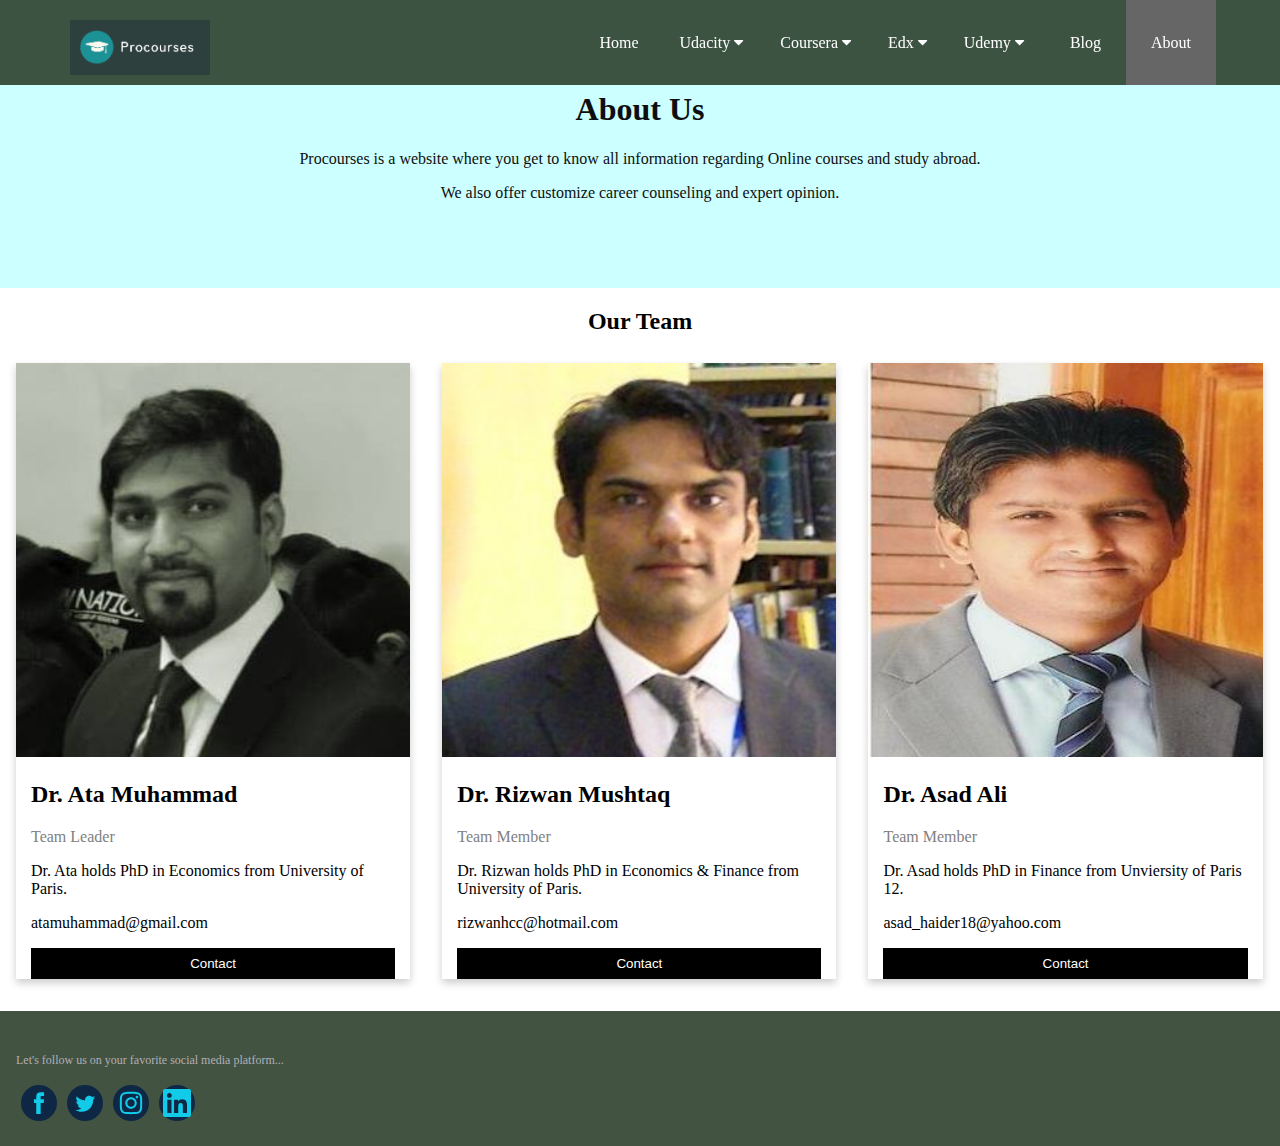
<file: web/html/about.html>
<!DOCTYPE html>
<html>
<head>
<meta name="viewport" content="width=device-width, initial-scale=1">
<link rel="stylesheet" type="text/css" href="../css/about.css">
<link rel="stylesheet" href="../css/stylesheet.css">
<link rel="stylesheet" href="../css/responsive.css">
<link rel="stylesheet" type="text/css" href="../css/dropdown.css">
<link rel="stylesheet" href="//maxcdn.bootstrapcdn.com/font-awesome/4.5.0/css/font-awesome.min.css">
<link rel="stylesheet" href="https://cdnjs.cloudflare.com/ajax/libs/font-awesome/4.7.0/css/font-awesome.min.css">

<script>
// Add active class to the current button (highlight it)
var header = document.getElementById("header-right");
var btns = header.getElementsByClassName("btnn");
for (var i = 0; i < btns.length; i++) {
btns[i].addEventListener("click", function() {
var current = document.getElementsByClassName("active");
if (current.length > 0) { 
current[0].className = current[0].className.replace(" active", "");
}
this.className += " active";
});
}
</script>

</head>
<body>
<!-- <?php $IPATH = $_SERVER["DOCUMENT_ROOT"]."/assets/php/"; include($IPATH."headernav.html"); ?> -->
<header>
  <div class="container">
    <div class="header-left">
      <a href="#logo">
      <img class="logo" src="../images/logo2.png"></a>
    </div>
    
    <span class="fa fa-bars menu-icon"></span>

    <div class="header-right">
      <a href="index.html" class="btnn" id=#logo>Home</a>
      <div class="dropdown">
        <button class="dropbtn">Udacity
          <i class="fa fa-caret-down"></i>
        </button>
        <div class="dropdown-content">
          <a href="info.html">Data Science</a>
          <a href="#">Machine Learning</a>
          <a href="#">Web Development</a>
        </div>
      </div>
     <!-- <a href="info.html" class="btnn">Course Info</a> -->
     <!-- <a href="study.html" class="btnn">Study Abroad</a> -->
     <div class="dropdown">
      <button class="dropbtn">Coursera 
      <i class="fa fa-caret-down"></i>
      </button>
      <div class="dropdown-content">
        <a href="study.html">Data Science</a>
        <a href="#">Machine Learning</a>
        <a href="#">Web Development</a>
      </div>
    </div> 
   
    <!--Dropdown of edx-->        
    <div class="dropdown">
      <button class="dropbtn">Edx 
      <i class="fa fa-caret-down"></i>
      </button>
      <div class="dropdown-content">
        <a href="study.html">Data Science</a>
        <a href="#">Machine Learning</a>
        <a href="#">Web Development</a>
      </div>
    </div> 

    <!--Dropdown of udemy-->
    <div class="dropdown">
      <button class="dropbtn">Udemy 
      <i class="fa fa-caret-down"></i>
      </button>
      <div class="dropdown-content">
        <a href="study.html">Data Science</a>
        <a href="#">Machine Learning</a>
        <a href="#">Web Development</a>
      </div>
    </div>
      <a href="blog.html" class="btnn">Blog</a>
      <a href="about.html" class="btnn active">About</a>
    </div>
  </div>

</header> 


<div class="about-section">
  <h1>About Us</h1>
  <p>Procourses is a website where you get to know all information regarding Online courses and study abroad.</p>
  <p>We also offer customize career counseling and expert opinion.</p>
</div>

<h2 style="text-align:center">Our Team</h2>
<div class="row">
  <div class="column">
    <div class="card">
      <img src="../images/ata.jpg" alt="Ata" style="width:100%">
      <div class="container">
        <h2>Dr. Ata Muhammad</h2>
        <p class="title">Team Leader</p>
        <p>Dr. Ata holds PhD in Economics from University of Paris.</p>
        <p>atamuhammad@gmail.com</p>
        <p><button class="button" onclick="window.location.href='https://www.facebook.com/ata.muhammad';">Contact</button></p>
      </div>
    </div>
  </div>

  <div class="column">
    <div class="card">
      <img src="../images/riz.jpg" alt="Rizwan" style="width:100%">
      <div class="container">
        <h2>Dr. Rizwan Mushtaq</h2>
        <p class="title">Team Member</p>
        <p>Dr. Rizwan holds PhD in Economics & Finance from University of Paris.</p>
        <p>rizwanhcc@hotmail.com</p>
        <p><button class="button" onclick="window.location.href='https://www.facebook.com/rizwanhcc/';">Contact</button></p>
      </div>
    </div>
  </div>
  
  <div class="column">
    <div class="card">
      <img src="../images/asad.jpg" alt="John" style="width:100%">
      <div class="container">
        <h2>Dr. Asad Ali</h2>
        <p class="title">Team Member</p>
        <p>Dr. Asad holds PhD in Finance from Unviersity of Paris 12.</p>
        <p>asad_haider18@yahoo.com </p>
        <p><button class="button" onclick="window.location.href='https://www.facebook.com/profile.php?id=543371587';">Contact</button></p>
      </div>
    </div>
  </div>
</div>


<footer>
  <div class="container2">
    <p>Let's follow us on your favorite social media platform...</p>
<div style="display:flex;flex-wrap:wrap"><a href="true" target="_blank" rel="noopener noreferrer" style="text-decoration:none;border:0;width:36px;height:36px;padding:2px;margin:5px;color:#11CBE9;border-radius:50%;background-color:#0d2744;"><svg class="niftybutton-facebook" style="display:block;fill:currentColor" data-tag="fac" data-name="Facebook" viewBox="0 0 512 512" preserveAspectRatio="xMidYMid meet">
<path d="M211.9 197.4h-36.7v59.9h36.7V433.1h70.5V256.5h49.2l5.2-59.1h-54.4c0 0 0-22.1 0-33.7 0-13.9 2.8-19.5 16.3-19.5 10.9 0 38.2 0 38.2 0V82.9c0 0-40.2 0-48.8 0 -52.5 0-76.1 23.1-76.1 67.3C211.9 188.8 211.9 197.4 211.9 197.4z"></path>
</svg></a><a href="true" target="_blank" rel="noopener noreferrer" style="text-decoration:none;border:0;width:36px;height:36px;padding:2px;margin:5px;color:#11CBE9;border-radius:50%;background-color:#0d2744;"><svg class="niftybutton-twitter" style="display:block;fill:currentColor" data-tag="twi" data-name="Twitter" viewBox="0 0 512 512" preserveAspectRatio="xMidYMid meet">
<path d="M419.6 168.6c-11.7 5.2-24.2 8.7-37.4 10.2 13.4-8.1 23.8-20.8 28.6-36 -12.6 7.5-26.5 12.9-41.3 15.8 -11.9-12.6-28.8-20.6-47.5-20.6 -42 0-72.9 39.2-63.4 79.9 -54.1-2.7-102.1-28.6-134.2-68 -17 29.2-8.8 67.5 20.1 86.9 -10.7-0.3-20.7-3.3-29.5-8.1 -0.7 30.2 20.9 58.4 52.2 64.6 -9.2 2.5-19.2 3.1-29.4 1.1 8.3 25.9 32.3 44.7 60.8 45.2 -27.4 21.4-61.8 31-96.4 27 28.8 18.5 63 29.2 99.8 29.2 120.8 0 189.1-102.1 185-193.6C399.9 193.1 410.9 181.7 419.6 168.6z"></path>
</svg></a><a href="true" target="_blank" rel="noopener noreferrer" style="text-decoration:none;border:0;width:36px;height:36px;padding:2px;margin:5px;color:#11CBE9;border-radius:50%;background-color:#0d2744;"><svg class="niftybutton-instagram" style="display:block;fill:currentColor" data-tag="ins" data-name="Instagram" viewBox="0 0 512 512" preserveAspectRatio="xMidYMid meet">
<path d="M256 109.3c47.8 0 53.4 0.2 72.3 1 17.4 0.8 26.9 3.7 33.2 6.2 8.4 3.2 14.3 7.1 20.6 13.4 6.3 6.3 10.1 12.2 13.4 20.6 2.5 6.3 5.4 15.8 6.2 33.2 0.9 18.9 1 24.5 1 72.3s-0.2 53.4-1 72.3c-0.8 17.4-3.7 26.9-6.2 33.2 -3.2 8.4-7.1 14.3-13.4 20.6 -6.3 6.3-12.2 10.1-20.6 13.4 -6.3 2.5-15.8 5.4-33.2 6.2 -18.9 0.9-24.5 1-72.3 1s-53.4-0.2-72.3-1c-17.4-0.8-26.9-3.7-33.2-6.2 -8.4-3.2-14.3-7.1-20.6-13.4 -6.3-6.3-10.1-12.2-13.4-20.6 -2.5-6.3-5.4-15.8-6.2-33.2 -0.9-18.9-1-24.5-1-72.3s0.2-53.4 1-72.3c0.8-17.4 3.7-26.9 6.2-33.2 3.2-8.4 7.1-14.3 13.4-20.6 6.3-6.3 12.2-10.1 20.6-13.4 6.3-2.5 15.8-5.4 33.2-6.2C202.6 109.5 208.2 109.3 256 109.3M256 77.1c-48.6 0-54.7 0.2-73.8 1.1 -19 0.9-32.1 3.9-43.4 8.3 -11.8 4.6-21.7 10.7-31.7 20.6 -9.9 9.9-16.1 19.9-20.6 31.7 -4.4 11.4-7.4 24.4-8.3 43.4 -0.9 19.1-1.1 25.2-1.1 73.8 0 48.6 0.2 54.7 1.1 73.8 0.9 19 3.9 32.1 8.3 43.4 4.6 11.8 10.7 21.7 20.6 31.7 9.9 9.9 19.9 16.1 31.7 20.6 11.4 4.4 24.4 7.4 43.4 8.3 19.1 0.9 25.2 1.1 73.8 1.1s54.7-0.2 73.8-1.1c19-0.9 32.1-3.9 43.4-8.3 11.8-4.6 21.7-10.7 31.7-20.6 9.9-9.9 16.1-19.9 20.6-31.7 4.4-11.4 7.4-24.4 8.3-43.4 0.9-19.1 1.1-25.2 1.1-73.8s-0.2-54.7-1.1-73.8c-0.9-19-3.9-32.1-8.3-43.4 -4.6-11.8-10.7-21.7-20.6-31.7 -9.9-9.9-19.9-16.1-31.7-20.6 -11.4-4.4-24.4-7.4-43.4-8.3C310.7 77.3 304.6 77.1 256 77.1L256 77.1z"></path>
<path d="M256 164.1c-50.7 0-91.9 41.1-91.9 91.9s41.1 91.9 91.9 91.9 91.9-41.1 91.9-91.9S306.7 164.1 256 164.1zM256 315.6c-32.9 0-59.6-26.7-59.6-59.6s26.7-59.6 59.6-59.6 59.6 26.7 59.6 59.6S288.9 315.6 256 315.6z"></path>
<circle cx="351.5" cy="160.5" r="21.5"></circle>
</svg></a>

 

<a href="true" target="_blank" rel="noopener noreferrer" style="text-decoration:none;border:0;width:36px;height:36px;padding:2px;margin:5px;color:#11CBE9;border-radius:50%;background-color:#0d2744;"><svg class="niftybutton-instagram" style="display:block;fill:currentColor" data-tag="ins" 	data-name="Instagram" viewBox="0 0 512 512" preserveAspectRatio="xMidYMid meet">
 <svg id="linkedin-square" xmlns="http://www.w3.org/2000/svg" viewBox="0 0 448 512"><path d="M416 32H31.9C14.3 32 0 46.5 0 64.3v383.4C0 465.5 14.3 480 31.9 480H416c17.6 0 32-14.5 32-32.3V64.3c0-17.8-14.4-32.3-32-32.3zM135.4 416H69V202.2h66.5V416zm-33.2-243c-21.3 0-38.5-17.3-38.5-38.5S80.9 96 102.2 96c21.2 0 38.5 17.3 38.5 38.5 0 21.3-17.2 38.5-38.5 38.5zm282.1 243h-66.4V312c0-24.8-.5-56.7-34.5-56.7-34.6 0-39.9 27-39.9 54.9V416h-66.4V202.2h63.7v29.2h.9c8.9-16.8 30.6-34.5 62.9-34.5 67.2 0 79.7 44.3 79.7 101.9V416z"></path></svg></a>

</div>
</footer> 

</body>
</html>
</file>
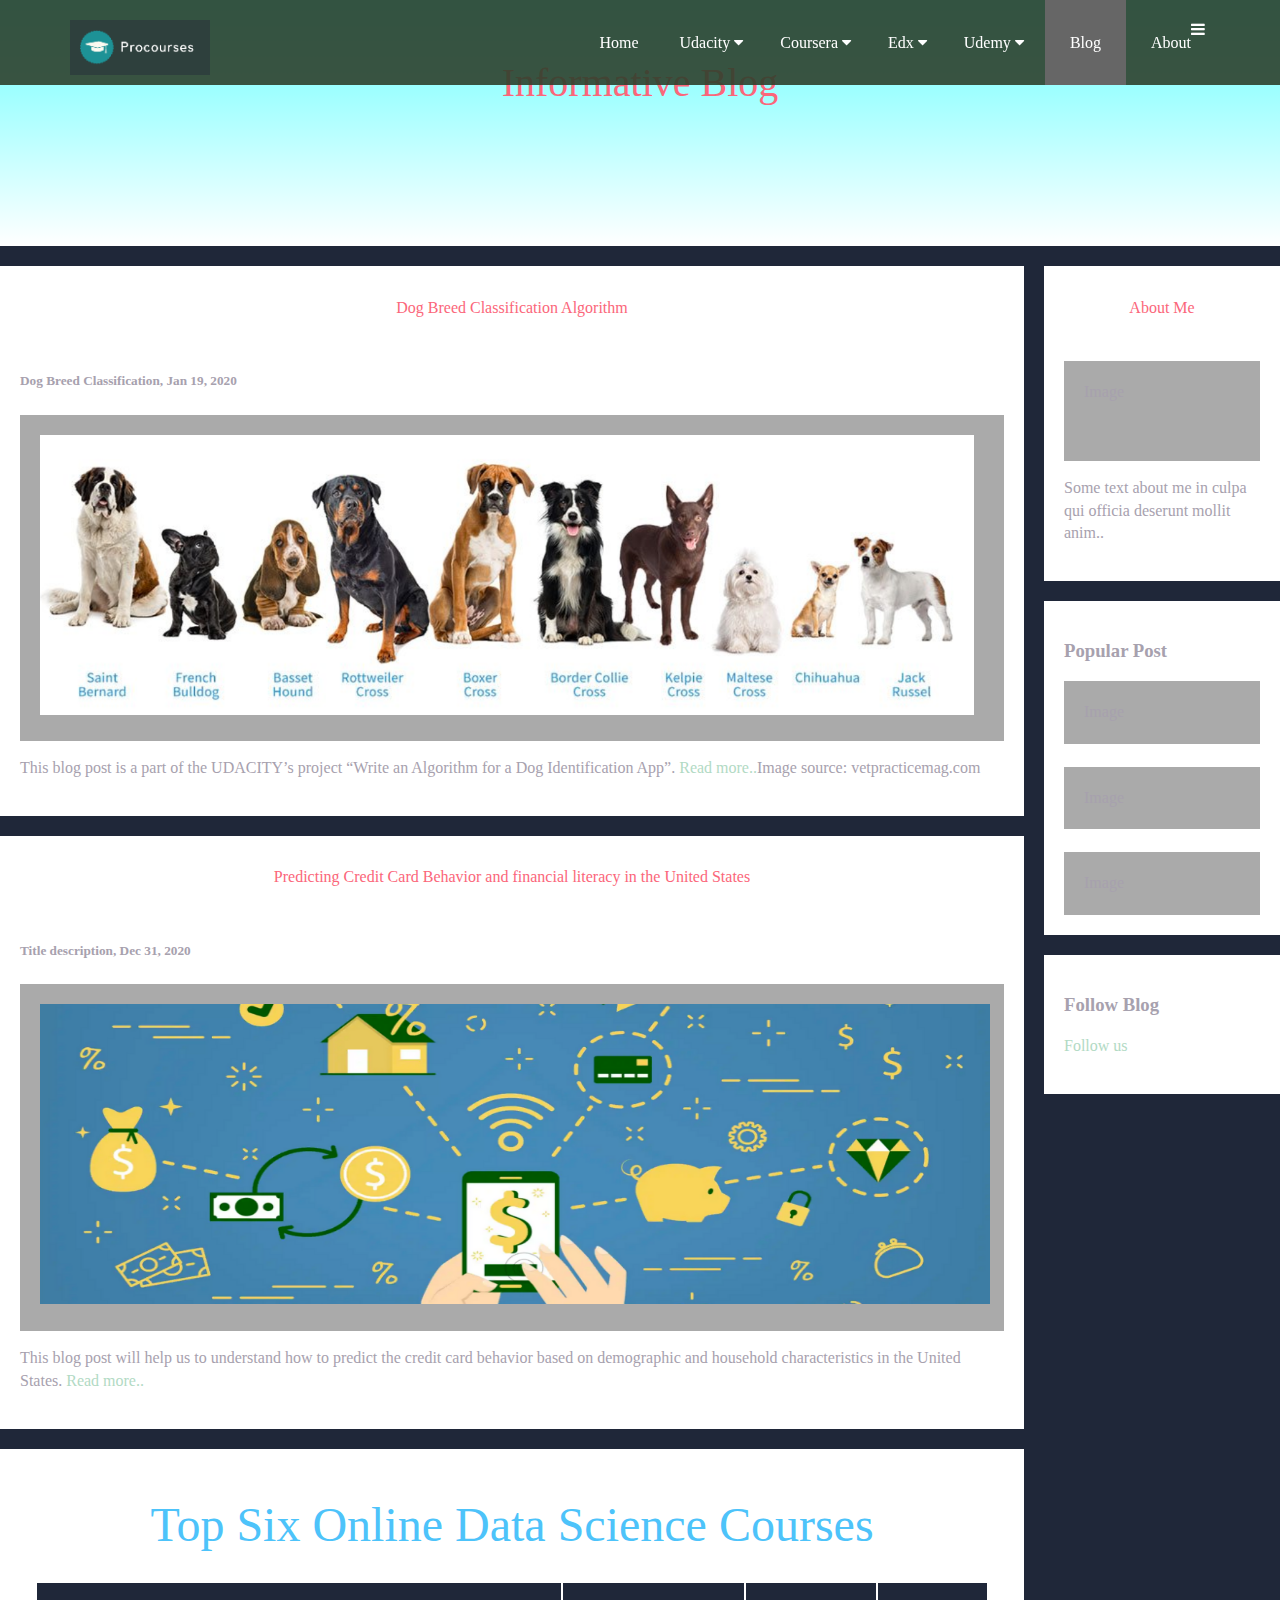
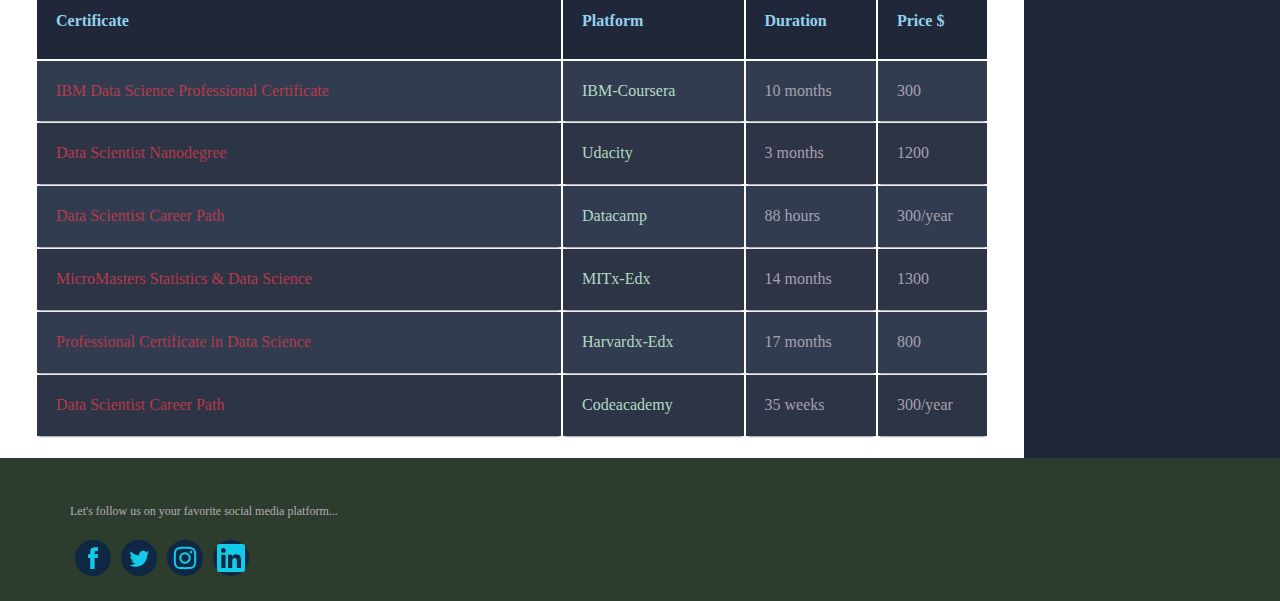
<file: web/html/blog.html>
<!DOCTYPE html>
<html>
<head>
<meta name="viewport" content="width=device-width, initial-scale=1">
<link rel="stylesheet" type="text/css" href="../css/blog.css">
<link rel="stylesheet" type="text/css" href="../css/info.css">
<link rel="stylesheet" href="../css/stylesheet.css">
<link rel="stylesheet" href="../css/responsive.css">
<link rel="stylesheet" type="text/css" href="../css/dropdown.css">
<link rel="stylesheet" href="//maxcdn.bootstrapcdn.com/font-awesome/4.5.0/css/font-awesome.min.css">
<link rel="stylesheet" href="https://cdnjs.cloudflare.com/ajax/libs/font-awesome/4.7.0/css/font-awesome.min.css">


<script>
// Add active class to the current button (highlight it)
var header = document.getElementById("header-right");
var btns = header.getElementsByClassName("btnn");
for (var i = 0; i < btns.length; i++) {
btns[i].addEventListener("click", function() {
var current = document.getElementsByClassName("active");
if (current.length > 0) { 
current[0].className = current[0].className.replace(" active", "");
}
this.className += " active";
});
}
</script>

</head>
<body>
<!-- <?php $IPATH = $_SERVER["DOCUMENT_ROOT"]."/assets/php/"; include($IPATH."headernav.html"); ?> -->
<header>
  <div class="container">
    <div class="header-left">
      <a href="#logo">
      <img class="logo" src="../images/logo2.png"></a>
    </div>
    
    <span class="fa fa-bars menu-icon"></span>

    <div class="header-right">
      <a href="index.html" class="btnn" id=#logo>Home</a>
      <div class="dropdown">
        <button class="dropbtn">Udacity
          <i class="fa fa-caret-down"></i>
        </button>
        <div class="dropdown-content">
          <a href="info.html">Data Science</a>
          <a href="#">Machine Learning</a>
          <a href="#">Web Development</a>
        </div>
      </div>
     <!-- <a href="info.html" class="btnn">Course Info</a> -->
     <!-- <a href="study.html" class="btnn">Study Abroad</a> -->
     <div class="dropdown">
      <button class="dropbtn">Coursera 
      <i class="fa fa-caret-down"></i>
      </button>
      <div class="dropdown-content">
        <a href="study.html">Data Science</a>
        <a href="#">Machine Learning</a>
        <a href="#">Web Development</a>
      </div>
    </div> 
   
    <!--Dropdown of edx-->        
    <div class="dropdown">
      <button class="dropbtn">Edx 
      <i class="fa fa-caret-down"></i>
      </button>
      <div class="dropdown-content">
        <a href="study.html">Data Science</a>
        <a href="#">Machine Learning</a>
        <a href="#">Web Development</a>
      </div>
    </div> 

    <!--Dropdown of udemy-->
    <div class="dropdown">
      <button class="dropbtn">Udemy 
      <i class="fa fa-caret-down"></i>
      </button>
      <div class="dropdown-content">
        <a href="study.html">Data Science</a>
        <a href="#">Machine Learning</a>
        <a href="#">Web Development</a>
      </div>
    </div> 
     
      <a href="blog.html" class="btnn active">Blog</a>
      <a href="about.html" class="btnn">About</a>
    </div>
  
</header> 




<div class="headername">
  <h2> Informative Blog</h2>
</div>







<div class="row">
  <div class="leftcolumn">
    <div class="card">
      <h2>Dog Breed Classification Algorithm</h2>
      <h5>Dog Breed Classification, Jan 19, 2020</h5>
      <div class="fakeimg">
        <img src="../images/dog_title.png" alt="Dog breeds" height="280px">
      </div>
      <p>This blog post is a part of the UDACITY’s project “Write an Algorithm for a Dog Identification App”. <a href="https://webdevelopmentyschools.wordpress.com/blog/" target="_blank">Read more..</a>Image source: vetpracticemag.com</p>
    </div>
    
    
    
    <div class="card">
      <h2>Predicting Credit Card Behavior and financial literacy in the United States</h2>
      <h5>Title description, Dec 31, 2020</h5>
      <div class="fakeimg">
        <img src="../images/blog2.png" alt="Dog breeds" height="300px" width="950px">
      </div>
      <p>This blog post will help us to understand how to predict the credit card behavior based on demographic and household characteristics in the United States. <a href="https://webdevelopmentyschools.wordpress.com/blog/" target="_blank">Read more..</a></p>
    </div>

    <div class="card">
    
      <h1>Top Six Online Data Science Courses</h1>
      <table class="container">
          <thead>
              <tr>
                  <th><h1>Certificate</h1></th>
                  <th><h1>Platform</h1></th>
                  <th><h1>Duration</h1></th>
                  <th><h1>Price $</h1></th>
              <!--    <th><h1>Rank</h1></th> -->
              </tr>
          </thead>
          <tbody>
              <tr>
                  <td>IBM Data Science Professional Certificate</td>
                  <td><a href="https://www.coursera.org/professional-certificates/ibm-data-science?utm_source=gg&utm_medium=sem&campaignid=1876641588&utm_campaign=10-IBM-Data-Science-US&utm_content=10-IBM-Data-Science-US&adgroupid=70740725700&device=c&keyword=ibm%20data%20science%20coursera&matchtype=b&network=g&devicemodel=&adpostion=&creativeid=491633792380&hide_mobile_promo&gclid=CjwKCAiAo5qABhBdEiwAOtGmbjE0MrOmqGxUo1_X9U0CmjpVCQgBsyGsqjqYBpxgKgNC3DP6MrW_gxoC6AgQAvD_BwE" >IBM-Coursera</a></td>
                  <td>10 months</td>
                  <td> 300 </td>
            <!--        <td>1</td> -->
              </tr>
              <tr>
                  <td>Data Scientist Nanodegree</td>
                  <td><a href="https://www.udacity.com/course/data-scientist-nanodegree--nd025">Udacity</a></td>
                  <td>3 months</td>
                  <td> 1200 </td>
            <!--        <td>2</td> -->
              </tr>
              <tr>
                  <td>Data Scientist Career Path</td>
                  <td><a href="https://learn.datacamp.com/career-tracks/data-scientist-with-python?version=5">Datacamp</a></td>
                  <td>88 hours</td>
                  <td> 300/year </td>
           <!--         <td>3</td> -->
              </tr>
          <tr>
                  <td>MicroMasters Statistics & Data Science</td>
                  <td><a href="https://www.edx.org/micromasters/mitx-statistics-and-data-science">MITx-Edx</a></td>
                  <td>14 months</td>
                  <td> 1300 </td>
            <!--        <td>4</td>  -->
              </tr>
          <tr>
                  <td>Professional Certificate in Data Science </td>
                  <td><a href="https://www.edx.org/professional-certificate/harvardx-data-science">Harvardx-Edx</a></td>
                  <td>17 months</td>
                  <td> 800 </td>
            <!--        <td>5</td>  -->
              </tr>
          <tr>
                  <td>Data Scientist Career Path</td>
                  <td><a href="https://www.codecademy.com/learn/paths/data-science" >Codeacademy</a></td>
                  <td>35 weeks</td>
                  <td> 300/year </td>
            <!--        <td>6</td>   -->
              </tr>
          </tbody>
      </table>    </div>




  </div>
  
  


  
  <div class="rightcolumn">
    <div class="card">
      <h2>About Me</h2>
      <div class="fakeimg" style="height:100px;">Image</div>
      <p>Some text about me in culpa qui officia deserunt mollit anim..</p>
    </div>
    <div class="card">
      <h3>Popular Post</h3>
      <div class="fakeimg">Image</div><br>
      <div class="fakeimg">Image</div><br>
      <div class="fakeimg">Image</div>
    </div>
    <div class="card">
      <h3>Follow Blog</h3>
      <p><a href="contact.html">Follow us</a></p>
    </div>
  </div>
</div>

<footer>
  <div class="container">
    <p>Let's follow us on your favorite social media platform...</p>
<div style="display:flex;flex-wrap:wrap"><a href="true" target="_blank" rel="noopener noreferrer" style="text-decoration:none;border:0;width:36px;height:36px;padding:2px;margin:5px;color:#11CBE9;border-radius:50%;background-color:#0d2744;"><svg class="niftybutton-facebook" style="display:block;fill:currentColor" data-tag="fac" data-name="Facebook" viewBox="0 0 512 512" preserveAspectRatio="xMidYMid meet">
<path d="M211.9 197.4h-36.7v59.9h36.7V433.1h70.5V256.5h49.2l5.2-59.1h-54.4c0 0 0-22.1 0-33.7 0-13.9 2.8-19.5 16.3-19.5 10.9 0 38.2 0 38.2 0V82.9c0 0-40.2 0-48.8 0 -52.5 0-76.1 23.1-76.1 67.3C211.9 188.8 211.9 197.4 211.9 197.4z"></path>
</svg></a><a href="true" target="_blank" rel="noopener noreferrer" style="text-decoration:none;border:0;width:36px;height:36px;padding:2px;margin:5px;color:#11CBE9;border-radius:50%;background-color:#0d2744;"><svg class="niftybutton-twitter" style="display:block;fill:currentColor" data-tag="twi" data-name="Twitter" viewBox="0 0 512 512" preserveAspectRatio="xMidYMid meet">
<path d="M419.6 168.6c-11.7 5.2-24.2 8.7-37.4 10.2 13.4-8.1 23.8-20.8 28.6-36 -12.6 7.5-26.5 12.9-41.3 15.8 -11.9-12.6-28.8-20.6-47.5-20.6 -42 0-72.9 39.2-63.4 79.9 -54.1-2.7-102.1-28.6-134.2-68 -17 29.2-8.8 67.5 20.1 86.9 -10.7-0.3-20.7-3.3-29.5-8.1 -0.7 30.2 20.9 58.4 52.2 64.6 -9.2 2.5-19.2 3.1-29.4 1.1 8.3 25.9 32.3 44.7 60.8 45.2 -27.4 21.4-61.8 31-96.4 27 28.8 18.5 63 29.2 99.8 29.2 120.8 0 189.1-102.1 185-193.6C399.9 193.1 410.9 181.7 419.6 168.6z"></path>
</svg></a><a href="true" target="_blank" rel="noopener noreferrer" style="text-decoration:none;border:0;width:36px;height:36px;padding:2px;margin:5px;color:#11CBE9;border-radius:50%;background-color:#0d2744;"><svg class="niftybutton-instagram" style="display:block;fill:currentColor" data-tag="ins" data-name="Instagram" viewBox="0 0 512 512" preserveAspectRatio="xMidYMid meet">
<path d="M256 109.3c47.8 0 53.4 0.2 72.3 1 17.4 0.8 26.9 3.7 33.2 6.2 8.4 3.2 14.3 7.1 20.6 13.4 6.3 6.3 10.1 12.2 13.4 20.6 2.5 6.3 5.4 15.8 6.2 33.2 0.9 18.9 1 24.5 1 72.3s-0.2 53.4-1 72.3c-0.8 17.4-3.7 26.9-6.2 33.2 -3.2 8.4-7.1 14.3-13.4 20.6 -6.3 6.3-12.2 10.1-20.6 13.4 -6.3 2.5-15.8 5.4-33.2 6.2 -18.9 0.9-24.5 1-72.3 1s-53.4-0.2-72.3-1c-17.4-0.8-26.9-3.7-33.2-6.2 -8.4-3.2-14.3-7.1-20.6-13.4 -6.3-6.3-10.1-12.2-13.4-20.6 -2.5-6.3-5.4-15.8-6.2-33.2 -0.9-18.9-1-24.5-1-72.3s0.2-53.4 1-72.3c0.8-17.4 3.7-26.9 6.2-33.2 3.2-8.4 7.1-14.3 13.4-20.6 6.3-6.3 12.2-10.1 20.6-13.4 6.3-2.5 15.8-5.4 33.2-6.2C202.6 109.5 208.2 109.3 256 109.3M256 77.1c-48.6 0-54.7 0.2-73.8 1.1 -19 0.9-32.1 3.9-43.4 8.3 -11.8 4.6-21.7 10.7-31.7 20.6 -9.9 9.9-16.1 19.9-20.6 31.7 -4.4 11.4-7.4 24.4-8.3 43.4 -0.9 19.1-1.1 25.2-1.1 73.8 0 48.6 0.2 54.7 1.1 73.8 0.9 19 3.9 32.1 8.3 43.4 4.6 11.8 10.7 21.7 20.6 31.7 9.9 9.9 19.9 16.1 31.7 20.6 11.4 4.4 24.4 7.4 43.4 8.3 19.1 0.9 25.2 1.1 73.8 1.1s54.7-0.2 73.8-1.1c19-0.9 32.1-3.9 43.4-8.3 11.8-4.6 21.7-10.7 31.7-20.6 9.9-9.9 16.1-19.9 20.6-31.7 4.4-11.4 7.4-24.4 8.3-43.4 0.9-19.1 1.1-25.2 1.1-73.8s-0.2-54.7-1.1-73.8c-0.9-19-3.9-32.1-8.3-43.4 -4.6-11.8-10.7-21.7-20.6-31.7 -9.9-9.9-19.9-16.1-31.7-20.6 -11.4-4.4-24.4-7.4-43.4-8.3C310.7 77.3 304.6 77.1 256 77.1L256 77.1z"></path>
<path d="M256 164.1c-50.7 0-91.9 41.1-91.9 91.9s41.1 91.9 91.9 91.9 91.9-41.1 91.9-91.9S306.7 164.1 256 164.1zM256 315.6c-32.9 0-59.6-26.7-59.6-59.6s26.7-59.6 59.6-59.6 59.6 26.7 59.6 59.6S288.9 315.6 256 315.6z"></path>
<circle cx="351.5" cy="160.5" r="21.5"></circle>
</svg></a>

 

<a href="true" target="_blank" rel="noopener noreferrer" style="text-decoration:none;border:0;width:36px;height:36px;padding:2px;margin:5px;color:#11CBE9;border-radius:50%;background-color:#0d2744;"><svg class="niftybutton-instagram" style="display:block;fill:currentColor" data-tag="ins" 	data-name="Instagram" viewBox="0 0 512 512" preserveAspectRatio="xMidYMid meet">
 <svg id="linkedin-square" xmlns="http://www.w3.org/2000/svg" viewBox="0 0 448 512"><path d="M416 32H31.9C14.3 32 0 46.5 0 64.3v383.4C0 465.5 14.3 480 31.9 480H416c17.6 0 32-14.5 32-32.3V64.3c0-17.8-14.4-32.3-32-32.3zM135.4 416H69V202.2h66.5V416zm-33.2-243c-21.3 0-38.5-17.3-38.5-38.5S80.9 96 102.2 96c21.2 0 38.5 17.3 38.5 38.5 0 21.3-17.2 38.5-38.5 38.5zm282.1 243h-66.4V312c0-24.8-.5-56.7-34.5-56.7-34.6 0-39.9 27-39.9 54.9V416h-66.4V202.2h63.7v29.2h.9c8.9-16.8 30.6-34.5 62.9-34.5 67.2 0 79.7 44.3 79.7 101.9V416z"></path></svg></a>

</div>
</footer> 

</body>
</html>
</file>
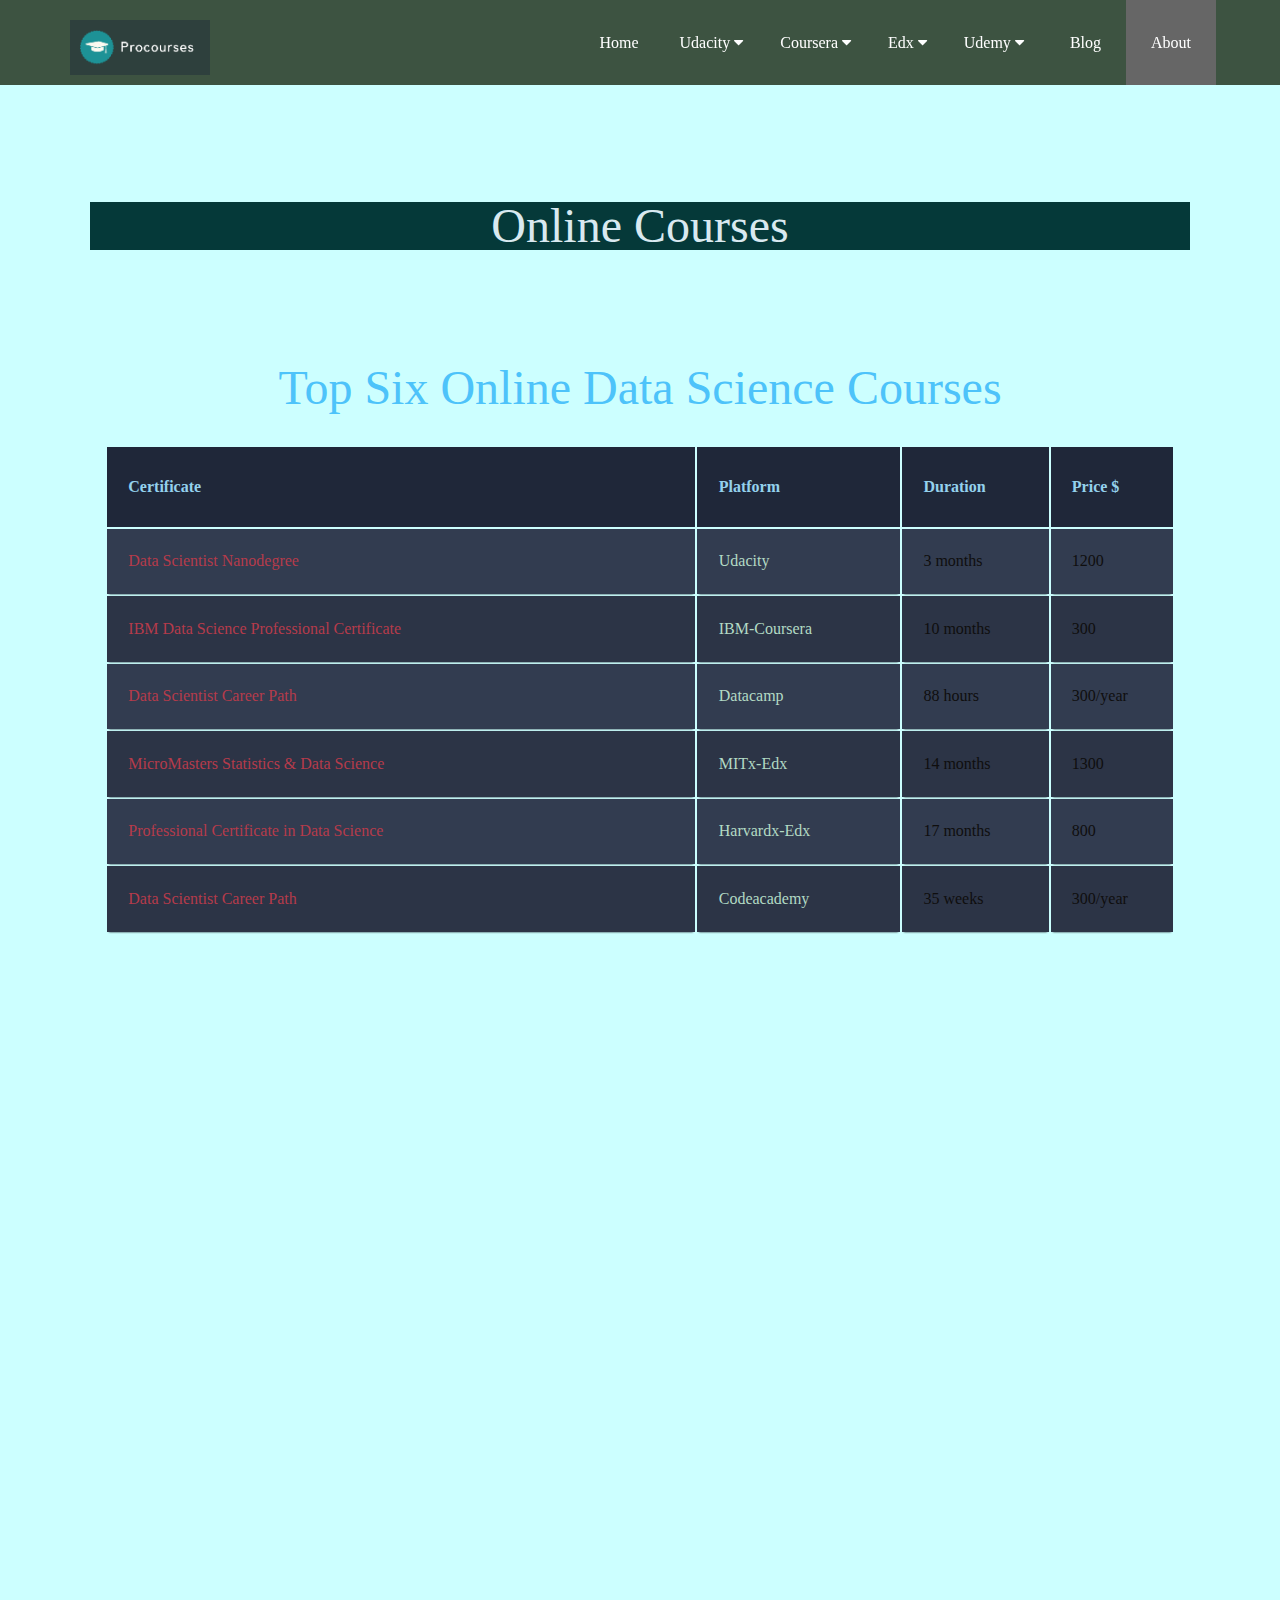
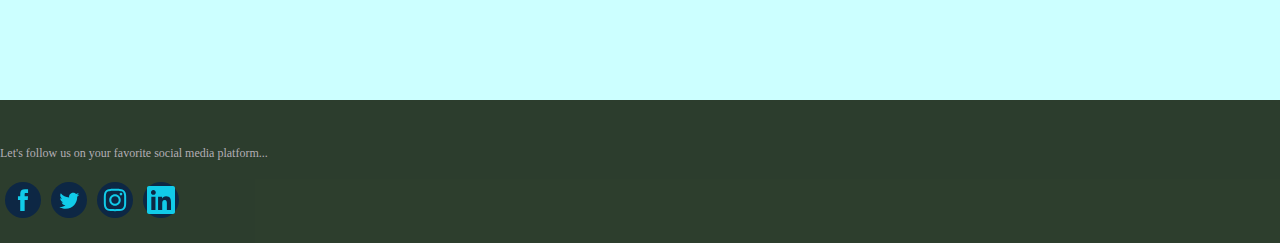
<file: web/html/info.html>
<!DOCTYPE html>
<html>
<head>
<meta name="viewport" content="width=device-width, initial-scale=1">
<link rel="stylesheet" type="text/css" href="../css/info.css">
<link rel="stylesheet" href="../css/stylesheet.css">
<link rel="stylesheet" href="../css/responsive.css">
<link rel="stylesheet" type="text/css" href="../css/dropdown.css">
<link rel="stylesheet" href="//maxcdn.bootstrapcdn.com/font-awesome/4.5.0/css/font-awesome.min.css">
<link rel="stylesheet" href="https://cdnjs.cloudflare.com/ajax/libs/font-awesome/4.7.0/css/font-awesome.min.css">


<script>
// Add active class to the current button (highlight it)
var header = document.getElementById("header-right");
var btns = header.getElementsByClassName("btnn");
for (var i = 0; i < btns.length; i++) {
btns[i].addEventListener("click", function() {
var current = document.getElementsByClassName("active");
if (current.length > 0) { 
current[0].className = current[0].className.replace(" active", "");
}
this.className += " active";
});
}
</script>

</head>
<body>
<!-- <?php $IPATH = $_SERVER["DOCUMENT_ROOT"]."/assets/php/"; include($IPATH."headernav.html"); ?> -->
<header>
  <div class="container">
    <div class="header-left">
      <a href="#logo">
      <img class="logo" src="../images/logo2.png"></a>
    </div>

    <span class="fa fa-bars menu-icon"></span>

    <div class="header-right">
      <a href="index.html" class="btnn" id=#logo>Home</a>
      <div class="dropdown">
        <button class="dropbtn">Udacity
          <i class="fa fa-caret-down"></i>
        </button>
        <div class="dropdown-content">
          <a href="info.html">Data Science</a>
          <a href="#">Machine Learning</a>
          <a href="#">Web Development</a>
        </div>
      </div>
     <!-- <a href="info.html" class="btnn">Course Info</a> -->
     <!-- <a href="study.html" class="btnn">Study Abroad</a> -->
     <div class="dropdown">
      <button class="dropbtn">Coursera 
      <i class="fa fa-caret-down"></i>
      </button>
      <div class="dropdown-content">
        <a href="study.html">Data Science</a>
        <a href="#">Machine Learning</a>
        <a href="#">Web Development</a>
      </div>
    </div> 
   
    <!--Dropdown of edx-->        
    <div class="dropdown">
      <button class="dropbtn">Edx 
      <i class="fa fa-caret-down"></i>
      </button>
      <div class="dropdown-content">
        <a href="study.html">Data Science</a>
        <a href="#">Machine Learning</a>
        <a href="#">Web Development</a>
      </div>
    </div> 

    <!--Dropdown of udemy-->
    <div class="dropdown">
      <button class="dropbtn">Udemy 
      <i class="fa fa-caret-down"></i>
      </button>
      <div class="dropdown-content">
        <a href="study.html">Data Science</a>
        <a href="#">Machine Learning</a>
        <a href="#">Web Development</a>
      </div>
    </div>
      <a href="blog.html" class="btnn">Blog</a>
      <a href="about.html" class="btnn active">About</a>
    </div>
  </div>



</header> 

<div class="main">
 
<div class="heading">
     <h1>Online Courses</h1>
</div>


<h1>Top Six Online Data Science Courses</h1>
    <table class="container">
        <thead>
            <tr>
                <th><h1>Certificate</h1></th>
                <th><h1>Platform</h1></th>
                <th><h1>Duration</h1></th>
                <th><h1>Price $</h1></th>
            <!--    <th><h1>Rank</h1></th> -->
            </tr>
        </thead>
        <tbody>
            <tr>
                <td>Data Scientist Nanodegree</td>
                <td><a href="https://www.udacity.com/course/data-scientist-nanodegree--nd025"  >Udacity</a></td>
                <td>3 months</td>
                <td> 1200 </td>
          <!--        <td>1</td> -->
            </tr>
            <tr>
                <td>IBM Data Science Professional Certificate</td>
                <td><a href="https://www.coursera.org/professional-certificates/ibm-data-science?utm_source=gg&utm_medium=sem&campaignid=1876641588&utm_campaign=10-IBM-Data-Science-US&utm_content=10-IBM-Data-Science-US&adgroupid=70740725700&device=c&keyword=ibm%20data%20science%20coursera&matchtype=b&network=g&devicemodel=&adpostion=&creativeid=491633792380&hide_mobile_promo&gclid=CjwKCAiAo5qABhBdEiwAOtGmbjE0MrOmqGxUo1_X9U0CmjpVCQgBsyGsqjqYBpxgKgNC3DP6MrW_gxoC6AgQAvD_BwE">IBM-Coursera</a></td>
                <td>10 months</td>
                <td> 300 </td>
          <!--        <td>2</td> -->
            </tr>
            <tr>
                <td>Data Scientist Career Path</td>
                <td><a href="https://learn.datacamp.com/career-tracks/data-scientist-with-python?version=5">Datacamp</a></td>
                <td>88 hours</td>
                <td> 300/year </td>
         <!--         <td>3</td> -->
            </tr>
        <tr>
                <td>MicroMasters Statistics & Data Science</td>
                <td><a href="https://www.edx.org/micromasters/mitx-statistics-and-data-science">MITx-Edx</a></td>
                <td>14 months</td>
                <td> 1300 </td>
          <!--        <td>4</td>  -->
            </tr>
        <tr>
                <td>Professional Certificate in Data Science </td>
                <td><a href="https://www.edx.org/professional-certificate/harvardx-data-science">Harvardx-Edx</a></td>
                <td>17 months</td>
                <td> 800 </td>
          <!--        <td>5</td>  -->
            </tr>
        <tr>
                <td>Data Scientist Career Path</td>
                <td><a href="https://www.codecademy.com/learn/paths/data-science" >Codeacademy</a></td>
                <td>35 weeks</td>
                <td> 300/year </td>
          <!--        <td>6</td>   -->
            </tr>
        </tbody>
    </table>






















</div>
<footer>
  <div class="container2">
    <p>Let's follow us on your favorite social media platform...</p>
<div style="display:flex;flex-wrap:wrap"><a href="true" target="_blank" rel="noopener noreferrer" style="text-decoration:none;border:0;width:36px;height:36px;padding:2px;margin:5px;color:#11CBE9;border-radius:50%;background-color:#0d2744;"><svg class="niftybutton-facebook" style="display:block;fill:currentColor" data-tag="fac" data-name="Facebook" viewBox="0 0 512 512" preserveAspectRatio="xMidYMid meet">
<path d="M211.9 197.4h-36.7v59.9h36.7V433.1h70.5V256.5h49.2l5.2-59.1h-54.4c0 0 0-22.1 0-33.7 0-13.9 2.8-19.5 16.3-19.5 10.9 0 38.2 0 38.2 0V82.9c0 0-40.2 0-48.8 0 -52.5 0-76.1 23.1-76.1 67.3C211.9 188.8 211.9 197.4 211.9 197.4z"></path>
</svg></a><a href="true" target="_blank" rel="noopener noreferrer" style="text-decoration:none;border:0;width:36px;height:36px;padding:2px;margin:5px;color:#11CBE9;border-radius:50%;background-color:#0d2744;"><svg class="niftybutton-twitter" style="display:block;fill:currentColor" data-tag="twi" data-name="Twitter" viewBox="0 0 512 512" preserveAspectRatio="xMidYMid meet">
<path d="M419.6 168.6c-11.7 5.2-24.2 8.7-37.4 10.2 13.4-8.1 23.8-20.8 28.6-36 -12.6 7.5-26.5 12.9-41.3 15.8 -11.9-12.6-28.8-20.6-47.5-20.6 -42 0-72.9 39.2-63.4 79.9 -54.1-2.7-102.1-28.6-134.2-68 -17 29.2-8.8 67.5 20.1 86.9 -10.7-0.3-20.7-3.3-29.5-8.1 -0.7 30.2 20.9 58.4 52.2 64.6 -9.2 2.5-19.2 3.1-29.4 1.1 8.3 25.9 32.3 44.7 60.8 45.2 -27.4 21.4-61.8 31-96.4 27 28.8 18.5 63 29.2 99.8 29.2 120.8 0 189.1-102.1 185-193.6C399.9 193.1 410.9 181.7 419.6 168.6z"></path>
</svg></a><a href="true" target="_blank" rel="noopener noreferrer" style="text-decoration:none;border:0;width:36px;height:36px;padding:2px;margin:5px;color:#11CBE9;border-radius:50%;background-color:#0d2744;"><svg class="niftybutton-instagram" style="display:block;fill:currentColor" data-tag="ins" data-name="Instagram" viewBox="0 0 512 512" preserveAspectRatio="xMidYMid meet">
<path d="M256 109.3c47.8 0 53.4 0.2 72.3 1 17.4 0.8 26.9 3.7 33.2 6.2 8.4 3.2 14.3 7.1 20.6 13.4 6.3 6.3 10.1 12.2 13.4 20.6 2.5 6.3 5.4 15.8 6.2 33.2 0.9 18.9 1 24.5 1 72.3s-0.2 53.4-1 72.3c-0.8 17.4-3.7 26.9-6.2 33.2 -3.2 8.4-7.1 14.3-13.4 20.6 -6.3 6.3-12.2 10.1-20.6 13.4 -6.3 2.5-15.8 5.4-33.2 6.2 -18.9 0.9-24.5 1-72.3 1s-53.4-0.2-72.3-1c-17.4-0.8-26.9-3.7-33.2-6.2 -8.4-3.2-14.3-7.1-20.6-13.4 -6.3-6.3-10.1-12.2-13.4-20.6 -2.5-6.3-5.4-15.8-6.2-33.2 -0.9-18.9-1-24.5-1-72.3s0.2-53.4 1-72.3c0.8-17.4 3.7-26.9 6.2-33.2 3.2-8.4 7.1-14.3 13.4-20.6 6.3-6.3 12.2-10.1 20.6-13.4 6.3-2.5 15.8-5.4 33.2-6.2C202.6 109.5 208.2 109.3 256 109.3M256 77.1c-48.6 0-54.7 0.2-73.8 1.1 -19 0.9-32.1 3.9-43.4 8.3 -11.8 4.6-21.7 10.7-31.7 20.6 -9.9 9.9-16.1 19.9-20.6 31.7 -4.4 11.4-7.4 24.4-8.3 43.4 -0.9 19.1-1.1 25.2-1.1 73.8 0 48.6 0.2 54.7 1.1 73.8 0.9 19 3.9 32.1 8.3 43.4 4.6 11.8 10.7 21.7 20.6 31.7 9.9 9.9 19.9 16.1 31.7 20.6 11.4 4.4 24.4 7.4 43.4 8.3 19.1 0.9 25.2 1.1 73.8 1.1s54.7-0.2 73.8-1.1c19-0.9 32.1-3.9 43.4-8.3 11.8-4.6 21.7-10.7 31.7-20.6 9.9-9.9 16.1-19.9 20.6-31.7 4.4-11.4 7.4-24.4 8.3-43.4 0.9-19.1 1.1-25.2 1.1-73.8s-0.2-54.7-1.1-73.8c-0.9-19-3.9-32.1-8.3-43.4 -4.6-11.8-10.7-21.7-20.6-31.7 -9.9-9.9-19.9-16.1-31.7-20.6 -11.4-4.4-24.4-7.4-43.4-8.3C310.7 77.3 304.6 77.1 256 77.1L256 77.1z"></path>
<path d="M256 164.1c-50.7 0-91.9 41.1-91.9 91.9s41.1 91.9 91.9 91.9 91.9-41.1 91.9-91.9S306.7 164.1 256 164.1zM256 315.6c-32.9 0-59.6-26.7-59.6-59.6s26.7-59.6 59.6-59.6 59.6 26.7 59.6 59.6S288.9 315.6 256 315.6z"></path>
<circle cx="351.5" cy="160.5" r="21.5"></circle>
</svg></a>

 

<a href="true" target="_blank" rel="noopener noreferrer" style="text-decoration:none;border:0;width:36px;height:36px;padding:2px;margin:5px;color:#11CBE9;border-radius:50%;background-color:#0d2744;"><svg class="niftybutton-instagram" style="display:block;fill:currentColor" data-tag="ins" 	data-name="Instagram" viewBox="0 0 512 512" preserveAspectRatio="xMidYMid meet">
 <svg id="linkedin-square" xmlns="http://www.w3.org/2000/svg" viewBox="0 0 448 512"><path d="M416 32H31.9C14.3 32 0 46.5 0 64.3v383.4C0 465.5 14.3 480 31.9 480H416c17.6 0 32-14.5 32-32.3V64.3c0-17.8-14.4-32.3-32-32.3zM135.4 416H69V202.2h66.5V416zm-33.2-243c-21.3 0-38.5-17.3-38.5-38.5S80.9 96 102.2 96c21.2 0 38.5 17.3 38.5 38.5 0 21.3-17.2 38.5-38.5 38.5zm282.1 243h-66.4V312c0-24.8-.5-56.7-34.5-56.7-34.6 0-39.9 27-39.9 54.9V416h-66.4V202.2h63.7v29.2h.9c8.9-16.8 30.6-34.5 62.9-34.5 67.2 0 79.7 44.3 79.7 101.9V416z"></path></svg></a>

</div>
</footer> 

</body>
</html>
</file>
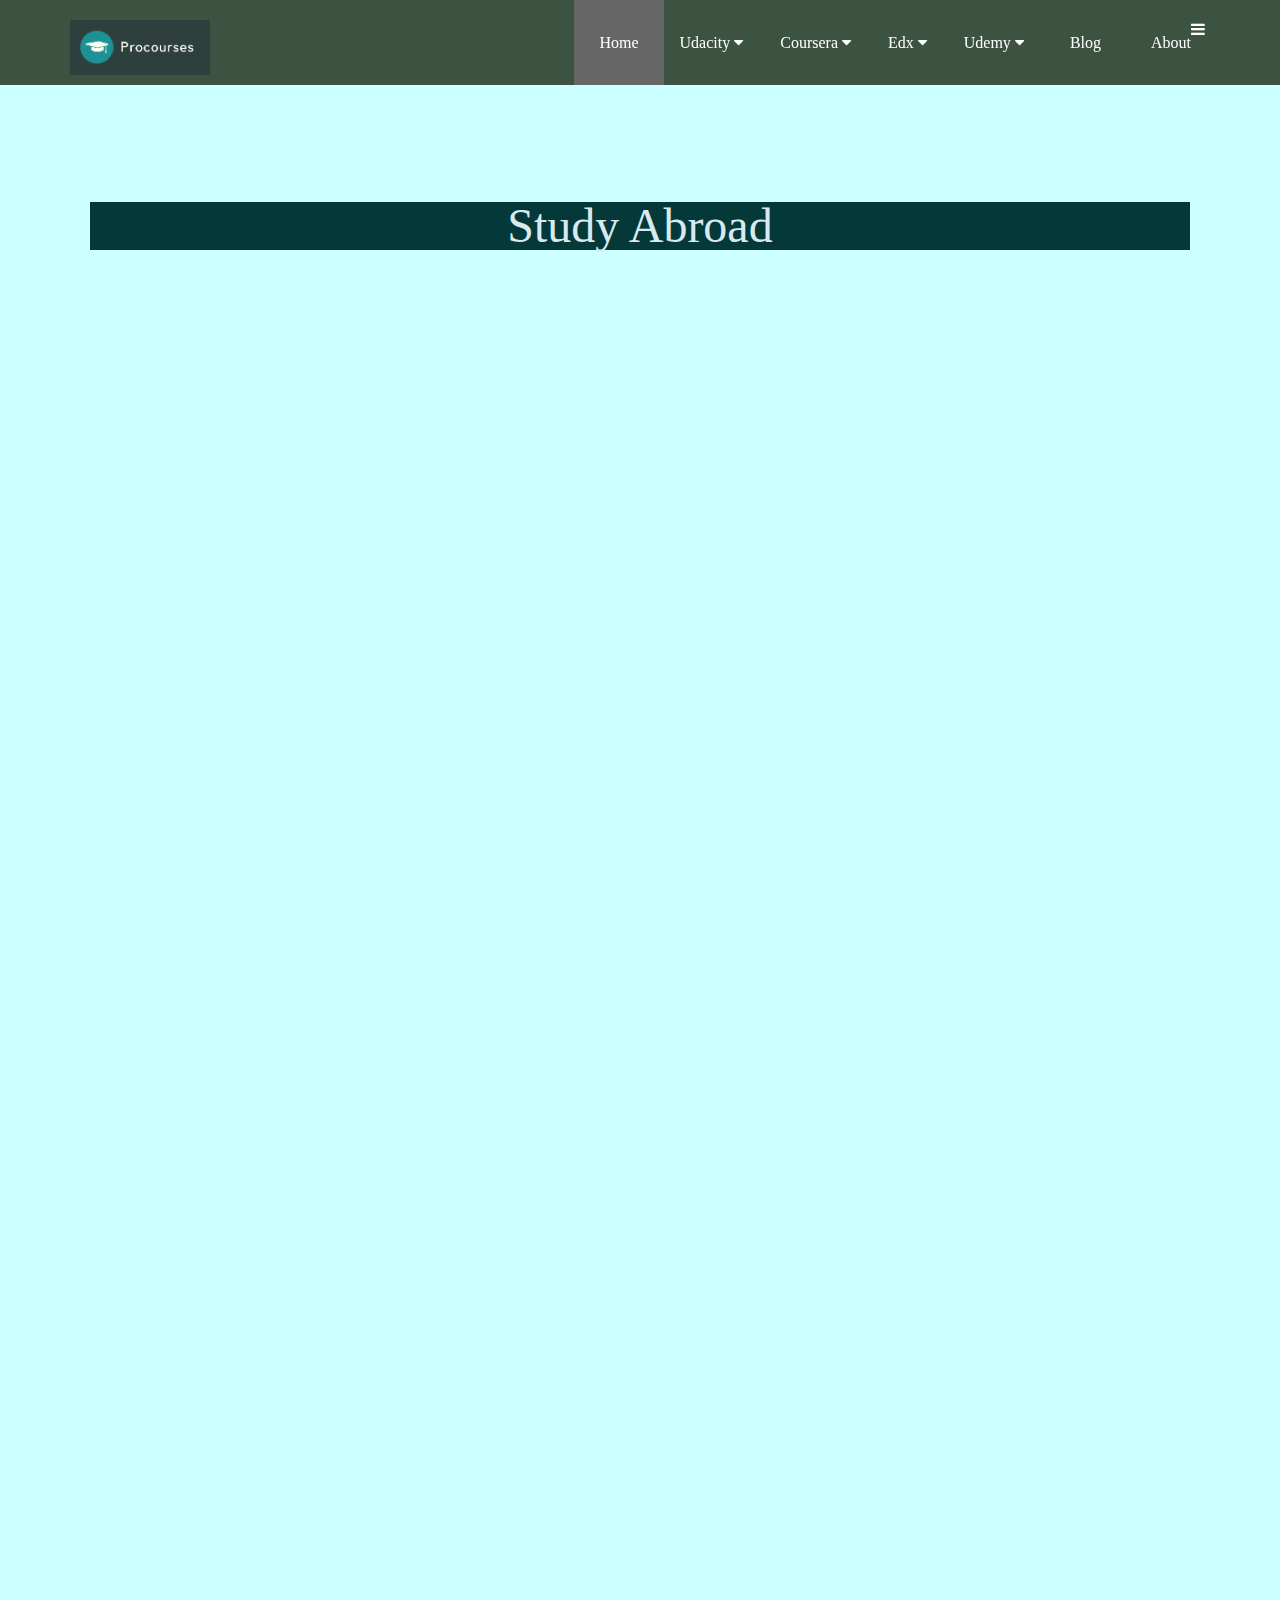
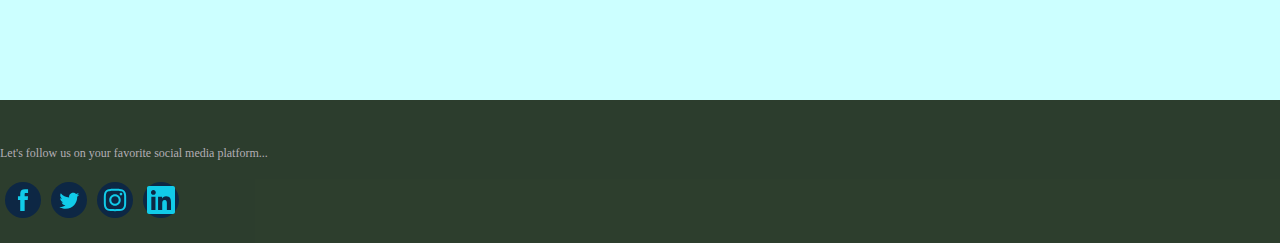
<file: web/html/study.html>
<!DOCTYPE html>
<html>
<head>
<meta name="viewport" content="width=device-width, initial-scale=1">
<link rel="stylesheet" type="text/css" href="../css/info.css">
<link rel="stylesheet" href="../css/stylesheet.css">
<link rel="stylesheet" href="../css/responsive.css">
<link rel="stylesheet" type="text/css" href="../css/dropdown.css">
<link rel="stylesheet" href="//maxcdn.bootstrapcdn.com/font-awesome/4.5.0/css/font-awesome.min.css">
<link rel="stylesheet" href="https://cdnjs.cloudflare.com/ajax/libs/font-awesome/4.7.0/css/font-awesome.min.css">


<script>
// Add active class to the current button (highlight it)
var header = document.getElementById("header-right");
var btns = header.getElementsByClassName("btnn");
for (var i = 0; i < btns.length; i++) {
btns[i].addEventListener("click", function() {
var current = document.getElementsByClassName("active");
if (current.length > 0) { 
current[0].className = current[0].className.replace(" active", "");
}
this.className += " active";
});
}
</script>

</head>
<body>
<!-- <?php $IPATH = $_SERVER["DOCUMENT_ROOT"]."/assets/php/"; include($IPATH."headernav.html"); ?> -->
<header>
  <div class="container">
    <div class="header-left">
      <a href="#logo">
      <img class="logo" src="../images/logo2.png"></a>
    </div>
    
    <span class="fa fa-bars menu-icon"></span>
  
    <div class="header-right">
      <a href="index.html" class="btnn active" id=#logo>Home</a>
     
      <div class="dropdown">
        <button class="dropbtn">Udacity
          <i class="fa fa-caret-down"></i>
        </button>
        <div class="dropdown-content">
          <a href="info.html">Data Science</a>
          <a href="#">Machine Learning</a>
          <a href="#">Web Development</a>
        </div>
      </div>
     <!-- <a href="info.html" class="btnn">Course Info</a> -->
     <!-- <a href="study.html" class="btnn">Study Abroad</a> -->
     <div class="dropdown">
        <button class="dropbtn">Coursera 
        <i class="fa fa-caret-down"></i>
        </button>
        <div class="dropdown-content">
          <a href="study.html">Data Science</a>
          <a href="#">Machine Learning</a>
          <a href="#">Web Development</a>
        </div>
      </div> 
      <div class="dropdown">
        <button class="dropbtn">Edx 
        <i class="fa fa-caret-down"></i>
        </button>
        <div class="dropdown-content">
          <a href="study.html">Data Science</a>
          <a href="#">Machine Learning</a>
          <a href="#">Web Development</a>
        </div>
      </div> 
      <div class="dropdown">
        <button class="dropbtn">Udemy 
        <i class="fa fa-caret-down"></i>
        </button>
        <div class="dropdown-content">
          <a href="study.html">Data Science</a>
          <a href="#">Machine Learning</a>
          <a href="#">Web Development</a>
        </div>
      </div> 
      <a href="blog.html" class="btnn">Blog</a>
      <a href="about.html" class="btnn">About</a>
    </div>
  </div>
</header> 

<div class="main">
 
<div class="heading">
     <h1>Study Abroad</h1>
</div>

























</div>
<footer>
  <div class="container2">
    <p>Let's follow us on your favorite social media platform...</p>
<div style="display:flex;flex-wrap:wrap"><a href="true" target="_blank" rel="noopener noreferrer" style="text-decoration:none;border:0;width:36px;height:36px;padding:2px;margin:5px;color:#11CBE9;border-radius:50%;background-color:#0d2744;"><svg class="niftybutton-facebook" style="display:block;fill:currentColor" data-tag="fac" data-name="Facebook" viewBox="0 0 512 512" preserveAspectRatio="xMidYMid meet">
<path d="M211.9 197.4h-36.7v59.9h36.7V433.1h70.5V256.5h49.2l5.2-59.1h-54.4c0 0 0-22.1 0-33.7 0-13.9 2.8-19.5 16.3-19.5 10.9 0 38.2 0 38.2 0V82.9c0 0-40.2 0-48.8 0 -52.5 0-76.1 23.1-76.1 67.3C211.9 188.8 211.9 197.4 211.9 197.4z"></path>
</svg></a><a href="true" target="_blank" rel="noopener noreferrer" style="text-decoration:none;border:0;width:36px;height:36px;padding:2px;margin:5px;color:#11CBE9;border-radius:50%;background-color:#0d2744;"><svg class="niftybutton-twitter" style="display:block;fill:currentColor" data-tag="twi" data-name="Twitter" viewBox="0 0 512 512" preserveAspectRatio="xMidYMid meet">
<path d="M419.6 168.6c-11.7 5.2-24.2 8.7-37.4 10.2 13.4-8.1 23.8-20.8 28.6-36 -12.6 7.5-26.5 12.9-41.3 15.8 -11.9-12.6-28.8-20.6-47.5-20.6 -42 0-72.9 39.2-63.4 79.9 -54.1-2.7-102.1-28.6-134.2-68 -17 29.2-8.8 67.5 20.1 86.9 -10.7-0.3-20.7-3.3-29.5-8.1 -0.7 30.2 20.9 58.4 52.2 64.6 -9.2 2.5-19.2 3.1-29.4 1.1 8.3 25.9 32.3 44.7 60.8 45.2 -27.4 21.4-61.8 31-96.4 27 28.8 18.5 63 29.2 99.8 29.2 120.8 0 189.1-102.1 185-193.6C399.9 193.1 410.9 181.7 419.6 168.6z"></path>
</svg></a><a href="true" target="_blank" rel="noopener noreferrer" style="text-decoration:none;border:0;width:36px;height:36px;padding:2px;margin:5px;color:#11CBE9;border-radius:50%;background-color:#0d2744;"><svg class="niftybutton-instagram" style="display:block;fill:currentColor" data-tag="ins" data-name="Instagram" viewBox="0 0 512 512" preserveAspectRatio="xMidYMid meet">
<path d="M256 109.3c47.8 0 53.4 0.2 72.3 1 17.4 0.8 26.9 3.7 33.2 6.2 8.4 3.2 14.3 7.1 20.6 13.4 6.3 6.3 10.1 12.2 13.4 20.6 2.5 6.3 5.4 15.8 6.2 33.2 0.9 18.9 1 24.5 1 72.3s-0.2 53.4-1 72.3c-0.8 17.4-3.7 26.9-6.2 33.2 -3.2 8.4-7.1 14.3-13.4 20.6 -6.3 6.3-12.2 10.1-20.6 13.4 -6.3 2.5-15.8 5.4-33.2 6.2 -18.9 0.9-24.5 1-72.3 1s-53.4-0.2-72.3-1c-17.4-0.8-26.9-3.7-33.2-6.2 -8.4-3.2-14.3-7.1-20.6-13.4 -6.3-6.3-10.1-12.2-13.4-20.6 -2.5-6.3-5.4-15.8-6.2-33.2 -0.9-18.9-1-24.5-1-72.3s0.2-53.4 1-72.3c0.8-17.4 3.7-26.9 6.2-33.2 3.2-8.4 7.1-14.3 13.4-20.6 6.3-6.3 12.2-10.1 20.6-13.4 6.3-2.5 15.8-5.4 33.2-6.2C202.6 109.5 208.2 109.3 256 109.3M256 77.1c-48.6 0-54.7 0.2-73.8 1.1 -19 0.9-32.1 3.9-43.4 8.3 -11.8 4.6-21.7 10.7-31.7 20.6 -9.9 9.9-16.1 19.9-20.6 31.7 -4.4 11.4-7.4 24.4-8.3 43.4 -0.9 19.1-1.1 25.2-1.1 73.8 0 48.6 0.2 54.7 1.1 73.8 0.9 19 3.9 32.1 8.3 43.4 4.6 11.8 10.7 21.7 20.6 31.7 9.9 9.9 19.9 16.1 31.7 20.6 11.4 4.4 24.4 7.4 43.4 8.3 19.1 0.9 25.2 1.1 73.8 1.1s54.7-0.2 73.8-1.1c19-0.9 32.1-3.9 43.4-8.3 11.8-4.6 21.7-10.7 31.7-20.6 9.9-9.9 16.1-19.9 20.6-31.7 4.4-11.4 7.4-24.4 8.3-43.4 0.9-19.1 1.1-25.2 1.1-73.8s-0.2-54.7-1.1-73.8c-0.9-19-3.9-32.1-8.3-43.4 -4.6-11.8-10.7-21.7-20.6-31.7 -9.9-9.9-19.9-16.1-31.7-20.6 -11.4-4.4-24.4-7.4-43.4-8.3C310.7 77.3 304.6 77.1 256 77.1L256 77.1z"></path>
<path d="M256 164.1c-50.7 0-91.9 41.1-91.9 91.9s41.1 91.9 91.9 91.9 91.9-41.1 91.9-91.9S306.7 164.1 256 164.1zM256 315.6c-32.9 0-59.6-26.7-59.6-59.6s26.7-59.6 59.6-59.6 59.6 26.7 59.6 59.6S288.9 315.6 256 315.6z"></path>
<circle cx="351.5" cy="160.5" r="21.5"></circle>
</svg></a>

 

<a href="true" target="_blank" rel="noopener noreferrer" style="text-decoration:none;border:0;width:36px;height:36px;padding:2px;margin:5px;color:#11CBE9;border-radius:50%;background-color:#0d2744;"><svg class="niftybutton-instagram" style="display:block;fill:currentColor" data-tag="ins" 	data-name="Instagram" viewBox="0 0 512 512" preserveAspectRatio="xMidYMid meet">
 <svg id="linkedin-square" xmlns="http://www.w3.org/2000/svg" viewBox="0 0 448 512"><path d="M416 32H31.9C14.3 32 0 46.5 0 64.3v383.4C0 465.5 14.3 480 31.9 480H416c17.6 0 32-14.5 32-32.3V64.3c0-17.8-14.4-32.3-32-32.3zM135.4 416H69V202.2h66.5V416zm-33.2-243c-21.3 0-38.5-17.3-38.5-38.5S80.9 96 102.2 96c21.2 0 38.5 17.3 38.5 38.5 0 21.3-17.2 38.5-38.5 38.5zm282.1 243h-66.4V312c0-24.8-.5-56.7-34.5-56.7-34.6 0-39.9 27-39.9 54.9V416h-66.4V202.2h63.7v29.2h.9c8.9-16.8 30.6-34.5 62.9-34.5 67.2 0 79.7 44.3 79.7 101.9V416z"></path></svg></a>

</div>
</footer> 

</body>
</html>
</file>
<file: web/css/about.css>
*, *:before, *:after {
  box-sizing: inherit;
}

.column {
  float: left;
  width: 33.3%;
  margin-bottom: 16px;
  padding: 0 8px;
}

.card {
  box-shadow: 0 4px 8px 0 rgba(0, 0, 0, 0.2);
  margin: 8px;
}

.about-section {
  padding: 70px;
  text-align: center;
  background-color: #ccffff;
  color: rgb(15, 14, 14);
}

.container2 {
  padding: 0 16px;
}

.container2::after, .row::after {
  content: "";
  clear: both;
  display: table;
}

.title {
  color: grey;
}

.button {
  border: none;
  outline: 0;
  display: inline-block;
  padding: 8px;
  color: white;
  background-color: #000;
  text-align: center;
  cursor: pointer;
  width: 100%;
}

.button:hover {
  background-color: #555;
}

@media screen and (max-width: 650px) {
  .column {
    width: 100%;
    display: block;
  }
}
</file>
<file: web/css/stylesheet.css>
* {
  box-sizing: border-box;
}

body {
  margin: 0;
  font-family: "Lucida Grande";
}

a {
  text-decoration: none;
}

.clear {
  clear: left;
}

.container {
  max-width: 1170px;
  width: 100%;
  padding: 0px 15px;
  margin: 0 auto;
}

.top-wrapper {
  padding: 180px 0 100px 0;
  background-image: url(../images/bg1.png);
  background-size: cover;
  color: white;
  text-align: center;
}

.top-wrapper h1 {
  opacity: 0.7;
  font-size: 45px;
  letter-spacing: 5px;
  margin-bottom: 10px;
}

.top-wrapper p {
  opacity: 0.7;
  margin-bottom: 3px;
}

.btn-wrapper {
  text-align: center;
  margin: 20px 0;
}

.btn-wrapper p {
  margin: 10px 0;
}

/*.signup {
  background-color: #239b76;
}*/

.facebook {
  background-color: #48C9B0;
  margin-right: 10px;
}

.twitter {
  background-color: #F39C12;
}

.btn {
  padding: 12px 24px;
  color: white;
  display: inline-block;
  opacity: 0.8;
  border-radius: 4px;
  text-align: center;
}

.btn:hover {
  opacity: 1;
}

/* Style the active class, and buttons on mouse-over */
.active, .btnn:hover {
  background-color: #666;
  color: white;
}

.fa {
  margin-right: 5px;
}

header {
  height: 85px;
  width: 100%;
  background-color: rgba(46, 64, 44, 0.9);
  position :fixed;
  top: 0;
  z-index: 10;
}

.logo {
  width: 140px;
  margin-top: 20px;
}

.header-left {
  float: left;
}

.header-right {
  float: right;
  margin-right: -25px;
}

.header-right a {
  line-height: 65px;
  padding: 10px 25px;
  color: white;
  display: block;
  float: left;
  transition: all 0.5s;
}

.header-right a:hover {
  background-color: rgba(255, 255, 255, 0.3);
}

/* Add CSS for menu-icon */
.menu-icon {
  color: white;
  float: right;
  font-size: 25px;
  padding: 21px 0;
  /* Change the display property to none */
 display:none; 
}


.lesson-wrapper {
  padding-bottom: 80px;
  padding-left: 5%;
  padding-right: 5%;
  background-color: #f7f7f7;
  text-align: center;
}

.heading {
  padding-top: 80px;
  padding-bottom: 50px;
  color: #5f5d60;
}

.heading h2 {
  font-weight: normal;
}

.lesson {
  float: left;
  width: 25%;
}

.lesson-icon {
  position: relative;
}

.lesson-icon p {
  position: absolute;
  top: 44%;
  width: 100%;
  color: white;
}

.text-contents {
  width: 80%;
  display: inline-block;
  margin-top: 15px;
  font-size: 15px;
  color: #b3aeb5;
}

.heading h3 {
  font-weight: normal;
}

.message-wrapper {
  border-bottom: 1px solid #eee;
  padding-bottom: 80px;
  text-align: center;
}

.message {
  padding: 15px 40px;
  background-color: #2874A6;
  cursor: pointer;
  box-shadow: 0 7px #85C1E9;
}

.message:active {
  position: relative;
  top: 7px;
  box-shadow: none;
}

.button {
  border: none;
  outline: 0;
  display: inline-block;
  padding: 8px;
  color: white;
  background-color: #000;
  text-align: center;
  cursor: pointer;
  width: 100%;
}

.button:hover {
  background-color: #555;
}

footer img {
  width: 125px;
}

footer p {
  color: #b3aeb5;
  font-size: 12px;
}

footer {
  padding-top: 30px;
  padding-bottom: 20px;
  background-color: rgba(46, 64, 44, 0.9);
 
}
</file>
<file: web/css/responsive.css>
/* For Tablets */
@media all and (max-width: 1000px) {
  .lesson {
    width: 50%;
    margin-bottom: 50px;
  }
  
  .top-wrapper h1 {
    font-size: 32px;
  }
  
  .heading h2 {
    font-size: 20px;
  }
}

/* For Smartphones */
@media all and (max-width: 670px) {
  .lesson {
    width: 100%;
  }
  
  footer {
    text-align: center;
  }
  
  .btn {
    width: 100%;
  }
  
  .facebook {
    margin-bottom: 10px;
  }
  
  .top-wrapper {
    text-align: left;
  }
  
  /* Add CSS for header-right */
  .header-right {
    display: none;
  }
  
  /* Add CSS for menu-icon */
  .menu-icon {
    display: block;
  }
  
  .top-wrapper h1 {
    font-size: 24px;
    line-height: 36px;
  }
  
  .top-wrapper p {
    font-size: 14px;
    line-height: 20px;
  }
}
</file>
<file: web/css/dropdown.css>
.dropdown {
    float: left;
    overflow: hidden;
  }
  
  .dropdown .dropbtn {
    font-size: 16px;  
    border: none;
    outline: none;
    color: white;
    padding: 34px 16px;
    background-color: inherit;
    font-family: inherit;
    margin: 0;
  }
  
  .navbar a:hover, .dropdown:hover .dropbtn {
    background-color: #C0392B;
  }
  
  .dropdown-content {
    display: none;
    position: absolute;
    background-color: #726c6c;
    min-width: 160px;
    box-shadow: 0px 8px 16px 0px rgba(0,0,0,0.2);
    z-index: 1;
  }
  
  .dropdown-content a {
    float: none;
    color: black;
    padding: 12px 16px;
    text-decoration: none;
    display: block;
    text-align: left;
  }
  
  .dropdown-content a:hover {
    background-color: #B2BABB;
  }
  
  .dropdown:hover .dropdown-content {
    display: block;
  }
</file>
<file: web/css/blog.css>
/* Add a gray background color with some padding 
body {
  font-family: Arial;
  padding: 20px;
  background: #f1f1f1;
}
*/
/* Header/Blog Title */
.headername {
  padding: 30px;
  font-size: 40px;
  text-align: center;
  background: linear-gradient(to bottom, #66ffff 0%, #ffffff 100%);
}

/* Create two unequal columns that floats next to each other */
/* Left column */
.leftcolumn {   
  float: left;
  width: 80%;
}

/* Right column */
.rightcolumn {
  float: left;
  width: 20%;
  padding-left: 20px;
}

/* Fake image */
.fakeimg {
  background-color: #aaa;
  padding: 20px;
}

/* Add a card effect for articles */
.card {
   background-color: white;
   padding: 20px;
   margin-top: 20px;
}

/* Clear floats after the columns */
.row:after {
  content: "";
  display: table;
  clear: both;
}

/* Footer 
.footer {
  padding: 20px;
  text-align: center;
  background: #ddd;
  margin-top: 20px;
}
*/
/* Responsive layout - when the screen is less than 800px wide, make the two columns stack on top of each other instead of next to each other */
@media screen and (max-width: 800px) {
  .leftcolumn, .rightcolumn {   
    width: 100%;
    padding: 0;
  }
}
</file>
<file: web/css/info.css>
*, *:before, *:after {
    box-sizing: inherit;
  }
  

  .heading > h1{
      color:#d9e9f0;
      background-color: #053939;
  }


  .main {
    padding: 90px;
    height: 1700px;
    text-align: center;
    background-color: #ccffff;
    color: rgb(15, 14, 14);
  }

@charset "UTF-8";
@import url(https://fonts.googleapis.com/css?family=Open+Sans:300,400,700);

body {
  font-family: 'Open Sans', sans-serif;
  font-weight: 300;
  line-height: 1.42em;
  color:#A7A1AE;
  background-color:#1F2739;
}

h1 {
  font-size:3em; 
  font-weight: 300;
  line-height:1em;
  text-align: center;
  color: #4DC3FA;
}

h2 {
  font-size:1em; 
  font-weight: 300;
  text-align: center;
  display: block;
  line-height:1em;
  padding-bottom: 2em;
  color: #FB667A;
}

h2 a {
  font-weight: 700;
  text-transform: uppercase;
  color: #FB667A;
  text-decoration: none;
}

a {
    text-decoration: none;
    color: rgb(178, 218, 196);
}

.blue { color: #185875; }
.yellow { color: #FFF842; }

.container th h1 {
	  font-weight: bold;
	  font-size: 1em;
  text-align: left;
  color: #94d1ed;
}

.container td {
	  font-weight: normal;
	  font-size: 1em;
  -webkit-box-shadow: 0 2px 2px -2px #0E1119;
	   -moz-box-shadow: 0 2px 2px -2px #0E1119;
	        box-shadow: 0 2px 2px -2px #0E1119;
}

.container {
	  text-align: left;
	  overflow: hidden;
	  width: 80%;
	  margin: 0 auto;
  display: table;
  padding: 0 0 8em 0;
}

.container td, .container th {
	  padding-bottom: 2%;
	  padding-top: 2%;
  padding-left:2%;  
}

/* Background-color of the odd rows */
.container tr:nth-child(odd) {
	  background-color: #323C50;
}

/* Background-color of the even rows */
.container tr:nth-child(even) {
	  background-color: #2C3446;
}

.container th {
	  background-color: #1F2739;
}

.container td:first-child { color: #b53b4b; }

.container tr:hover {
   background-color: #464A52;
-webkit-box-shadow: 0 6px 6px -6px #0E1119;
	   -moz-box-shadow: 0 6px 6px -6px #0E1119;
	        box-shadow: 0 6px 6px -6px #0E1119;
}

.container td:hover {
  background-color: #25c3df;
  color: #403E10;
  font-weight: bold;
  
  box-shadow: #7F7C21 -1px 1px, #7F7C21 -2px 2px, #7F7C21 -3px 3px, #7F7C21 -4px 4px, #7F7C21 -5px 5px, #7F7C21 -6px 6px;
  transform: translate3d(6px, -6px, 0);
  
  transition-delay: 0s;
	  transition-duration: 0.4s;
	  transition-property: all;
  transition-timing-function: line;
}

@media (max-width: 800px) {
.container td:nth-child(4),
.container th:nth-child(4) { display: none; }
}
</file>
